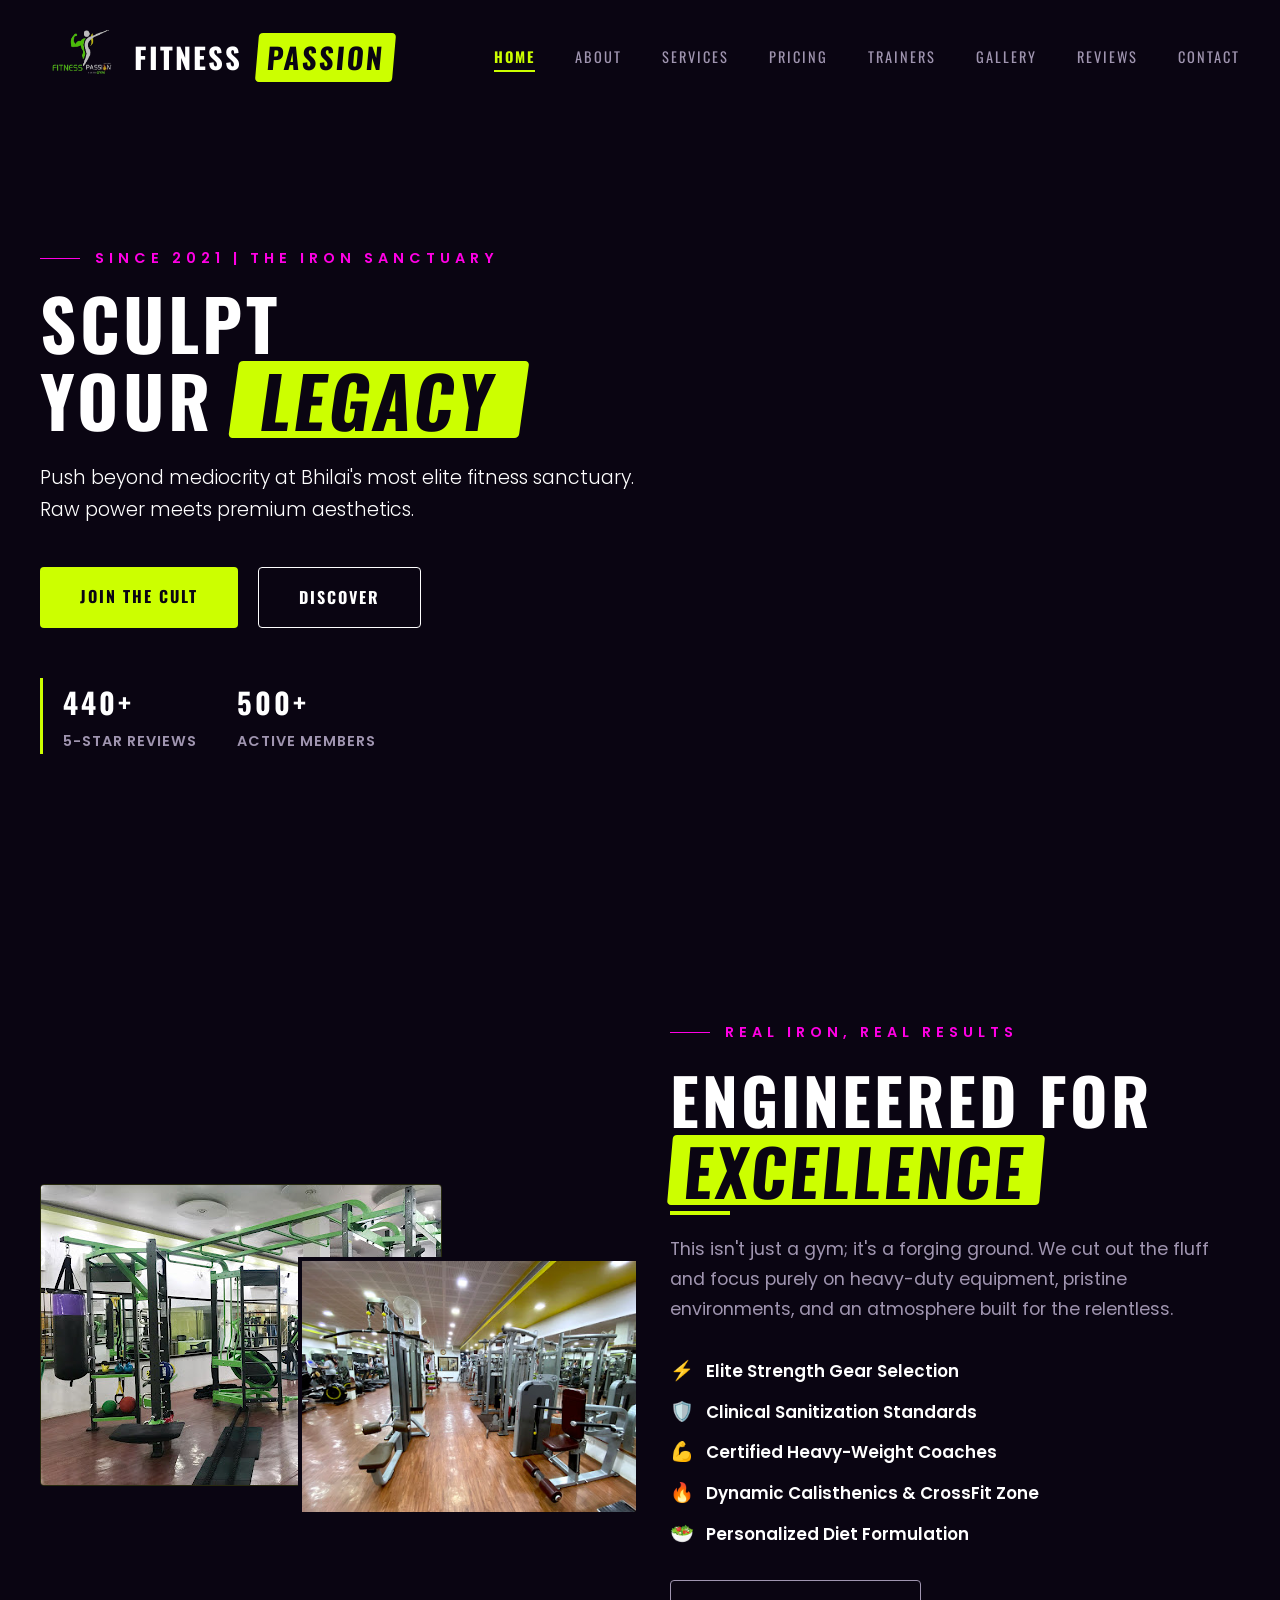
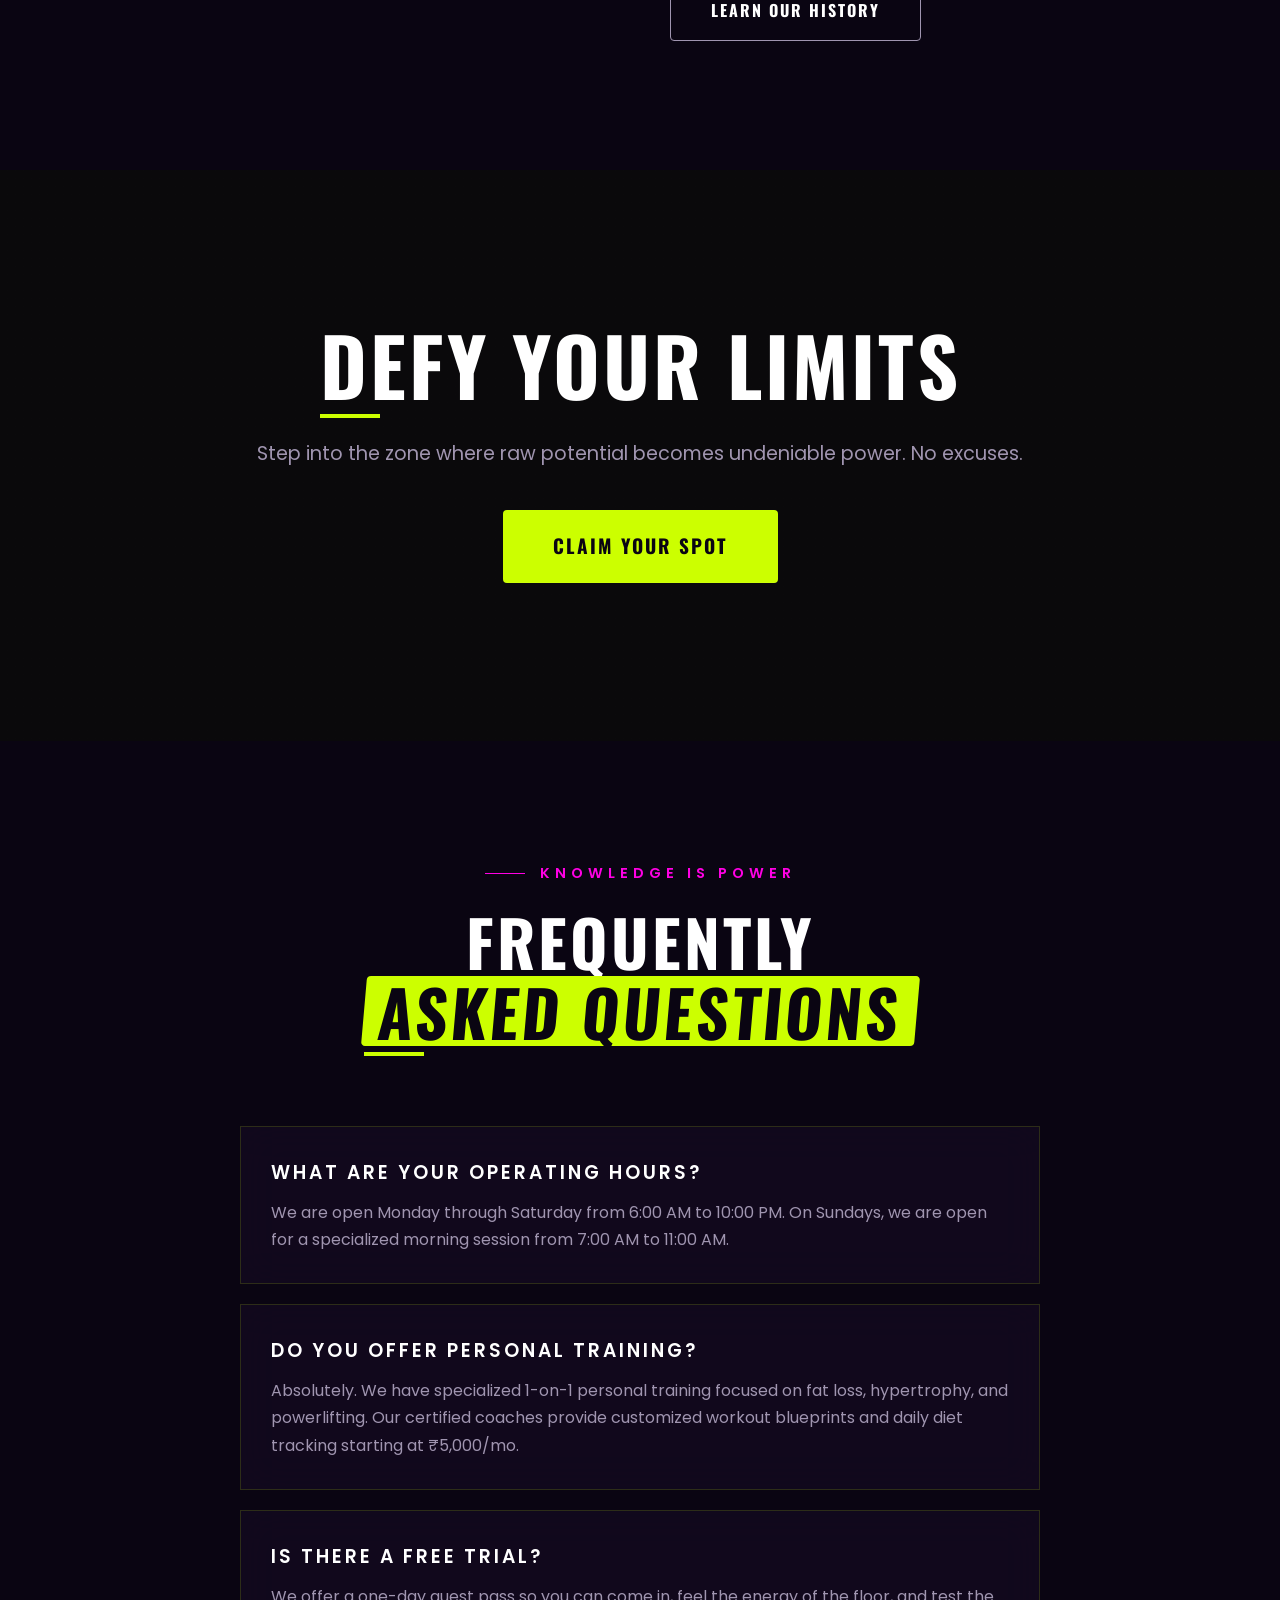
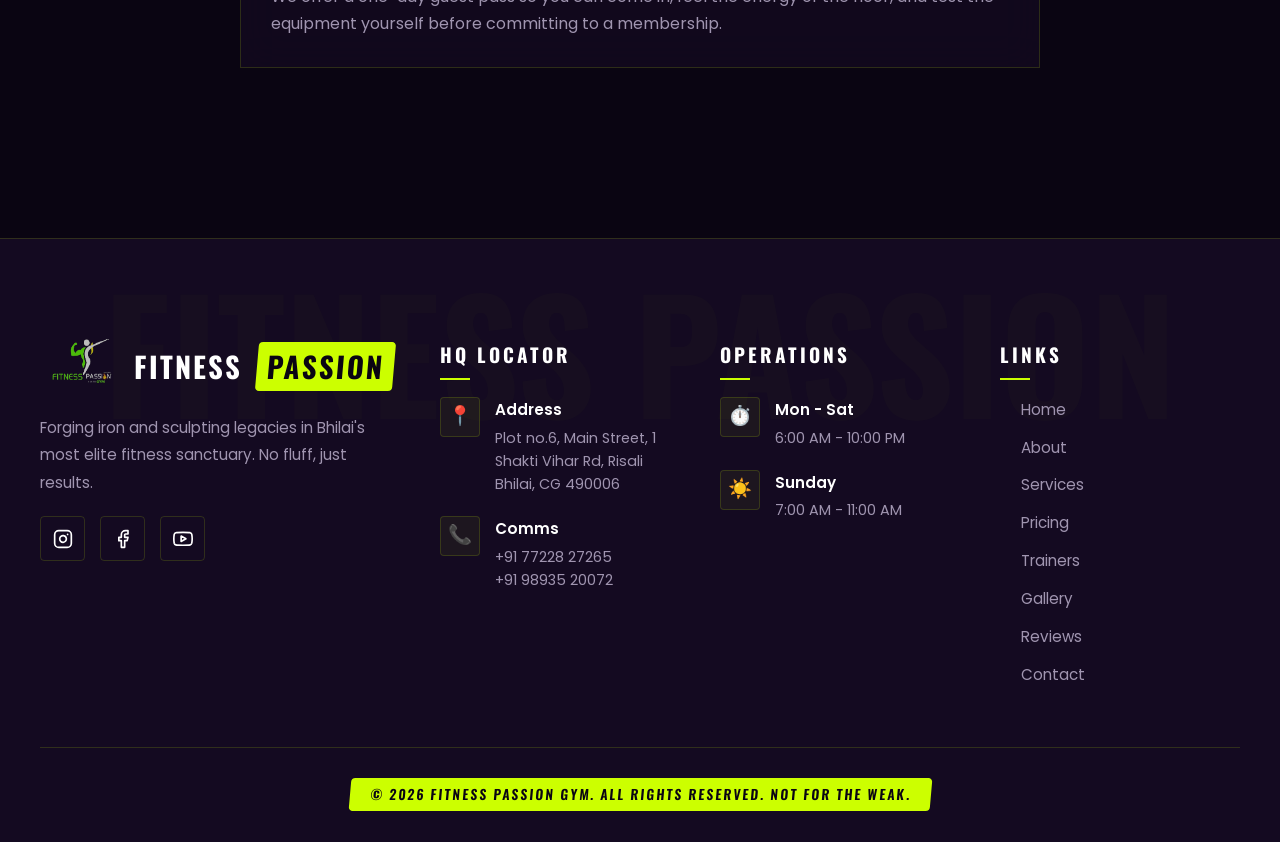
<file: index.html>
<!DOCTYPE html>
<html lang="en">

<head>
    <meta charset="UTF-8">
    <meta name="viewport" content="width=device-width, initial-scale=1.0">
    <title>Fitness Passion Gym | Best Dark Aesthetic Gym</title>
    <link rel="stylesheet" href="style.css?v=21">
    <link rel="icon" type="image/png" href="images/logo_gym_transparent.png">
</head>

<body>
    <div id="header-placeholder"></div>

    <section class="hero-section" style="overflow: hidden;">

        <div class="hero-overlay"
            style="background: linear-gradient(90deg, rgba(10,5,18,1) 0%, rgba(10,5,18,0.3) 100%);"></div>
        <div class="container hero-content" style="width: 100%; display: flex; justify-content: flex-start;">
            <div style="max-width: 650px; text-align: left;">
                <span class="section-subtitle">Since 2021 | The Iron Sanctuary</span>
                <h1 class="hero-title" style="transform: scale(1.1); transform-origin: left; margin-bottom: 30px;">
                    SCULPT <br> YOUR <span>LEGACY</span></h1>
                <p class="hero-text" style="color: var(--white); font-weight: 300;">Push beyond mediocrity at Bhilai's
                    most elite fitness sanctuary. Raw power meets premium aesthetics.</p>
                <div class="hero-btns">
                    <a href="pricing.html" class="btn btn-primary">JOIN THE CULT</a>
                    <a href="services.html" class="btn btn-outline"
                        style="color:white; border-color:white;">DISCOVER</a>
                </div>

                <div
                    style="margin-top: 50px; display: flex; gap: 40px; border-left: 3px solid var(--primary); padding-left: 20px;">
                    <div>
                        <h3 style="font-family: 'Oswald', sans-serif; margin-bottom: 2px; font-size: 1.8rem;">440+</h3>
                        <p
                            style="font-size: 0.9rem; color: var(--text-muted); text-transform: uppercase; font-weight: 600; letter-spacing: 1px;">
                            5-Star Reviews</p>
                    </div>
                    <div>
                        <h3 style="font-family: 'Oswald', sans-serif; margin-bottom: 2px; font-size: 1.8rem;">500+</h3>
                        <p
                            style="font-size: 0.9rem; color: var(--text-muted); text-transform: uppercase; font-weight: 600; letter-spacing: 1px;">
                            Active Members</p>
                    </div>
                </div>
            </div>
        </div>
    </section>

    <section class="section-padding">
        <div class="container">
            <div style="display: flex; flex-wrap: wrap; gap: 60px; align-items: center;">
                <div style="flex: 1; min-width: 300px; position: relative;" class="fade-up">
                    <img src="images/gmaps_all/unnamed (3).jpg" class="anim-float"
                        style="border-radius: 4px; border: 1px solid var(--glass-border); box-shadow: var(--glow);"
                        alt="Real Gym Setup">
                    <div class="anim-float"
                        style="position: absolute; bottom: -30px; right: -30px; width: 60%; border: 4px solid var(--secondary); z-index: 2; animation-delay: 2s;">
                        <img src="images/gmaps_all/unnamed (1).jpg" alt="Equipment Close up">
                    </div>
                </div>
                <div style="flex: 1; min-width: 300px;" class="fade-up" style="transition-delay: 0.2s;">
                    <span class="section-subtitle">Real Iron, Real Results</span>
                    <h2 class="section-title">ENGINEERED FOR <br> <span>EXCELLENCE</span></h2>
                    <p style="color: var(--text-muted); font-size: 1.1rem; margin-bottom: 30px;">This isn't just a gym;
                        it's a forging ground. We cut out the fluff and focus purely on heavy-duty equipment, pristine
                        environments, and an atmosphere built for the relentless.</p>

                    <div class="badge-container">
                        <span class="badge"><i>⚡</i> Elite Strength Gear Selection</span>
                        <span class="badge"><i>🛡️</i> Clinical Sanitization Standards</span>
                        <span class="badge"><i>💪</i> Certified Heavy-Weight Coaches</span>
                        <span class="badge"><i>🔥</i> Dynamic Calisthenics & CrossFit Zone</span>
                        <span class="badge"><i>🥗</i> Personalized Diet Formulation</span>
                    </div>

                    <a href="about.html" class="btn btn-outline">LEARN OUR HISTORY</a>
                </div>
            </div>
        </div>
    </section>

    <!-- Mid Section Call to Action -->
    <section class="cta-section"
        style="padding: 150px 0; background: linear-gradient(rgba(10, 10, 10, 0.9), rgba(10, 10, 10, 0.9)), url('images/gmaps_all/unnamed (2).jpg?w=1080&q=75') center/cover fixed;">
        <div class="container text-center fade-up">
            <h2 class="section-title" style="color: var(--white); font-size: 5rem; text-shadow: var(--glow);">DEFY YOUR
                LIMITS</h2>
            <p style="margin-bottom: 40px; font-size: 1.2rem; color: var(--text-muted);">Step into the zone where raw
                potential becomes undeniable power. No excuses.</p>
            <a href="contact.html" class="btn btn-primary" style="font-size: 1.2rem; padding: 20px 50px;">CLAIM YOUR
                SPOT</a>
        </div>
    </section>

    <!-- New FAQ Section Content -->
    <section class="section-padding">
        <div class="container">
            <div class="text-center fade-up">
                <span class="section-subtitle" style="justify-content: center;">Knowledge is Power</span>
                <h1 class="section-title">FREQUENTLY <br><span>ASKED QUESTIONS</span></h1>
            </div>

            <div style="max-width: 800px; margin: 50px auto; display: flex; flex-direction: column; gap: 20px;">
                <div class="glass-card fade-up" style="padding: 30px;">
                    <h3
                        style="color: var(--white); margin-bottom: 10px; font-family: 'Poppins', sans-serif; font-weight: 600;">
                        What are your operating hours?</h3>
                    <p style="color: var(--text-muted);">We are open Monday through Saturday from 6:00 AM to 10:00 PM.
                        On Sundays, we are open for a specialized morning session from 7:00 AM to 11:00 AM.</p>
                </div>

                <div class="glass-card fade-up" style="padding: 30px;">
                    <h3
                        style="color: var(--white); margin-bottom: 10px; font-family: 'Poppins', sans-serif; font-weight: 600;">
                        Do you offer Personal Training?</h3>
                    <p style="color: var(--text-muted);">Absolutely. We have specialized 1-on-1 personal training
                        focused on fat loss, hypertrophy, and powerlifting. Our certified coaches provide customized
                        workout blueprints and daily diet tracking starting at ₹5,000/mo.</p>
                </div>

                <div class="glass-card fade-up" style="padding: 30px;">
                    <h3
                        style="color: var(--white); margin-bottom: 10px; font-family: 'Poppins', sans-serif; font-weight: 600;">
                        Is there a free trial?</h3>
                    <p style="color: var(--text-muted);">We offer a one-day guest pass so you can come in, feel the
                        energy of the floor, and test the equipment yourself before committing to a membership.</p>
                </div>
            </div>
        </div>
    </section>

    <div id="footer-placeholder"></div>

    <button id="scroll-to-top" title="Return to Top"><i>↑</i></button>
    <script src="script.js"></script>
</body>

</html>
</file>
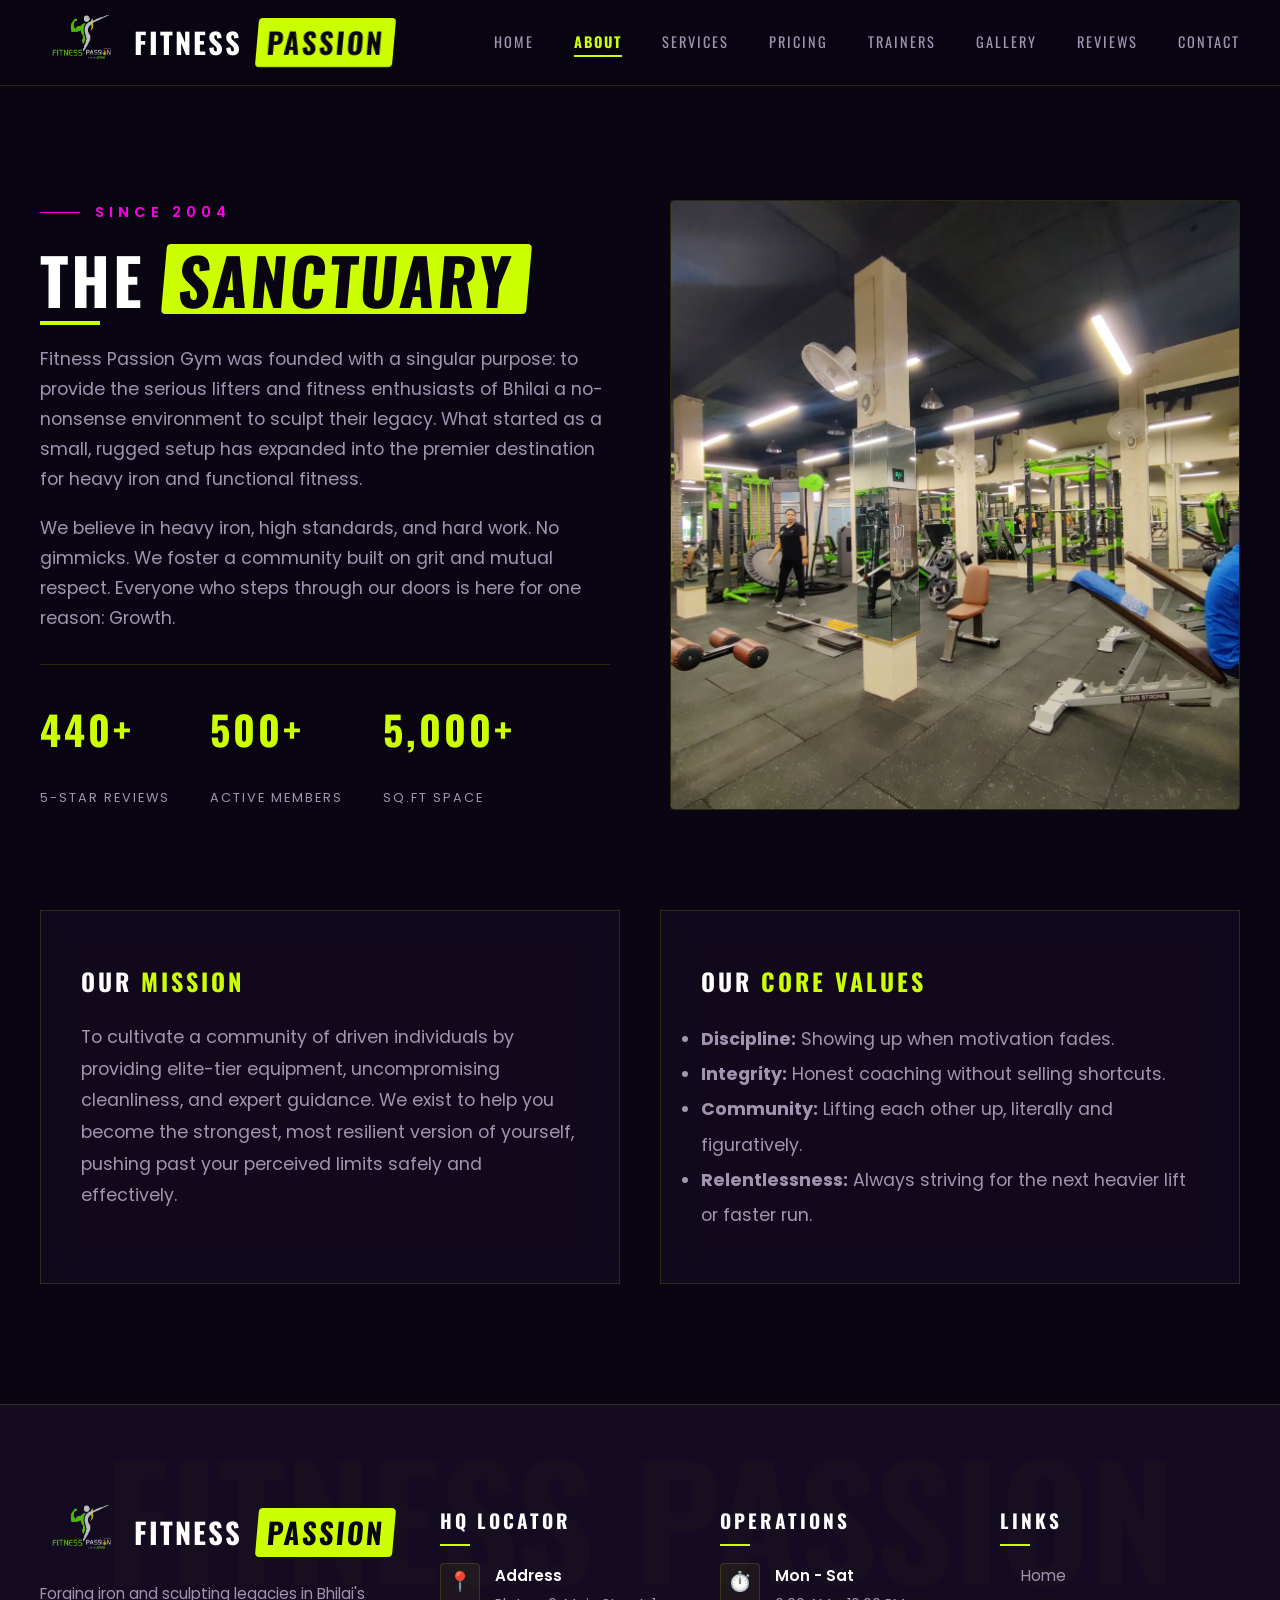
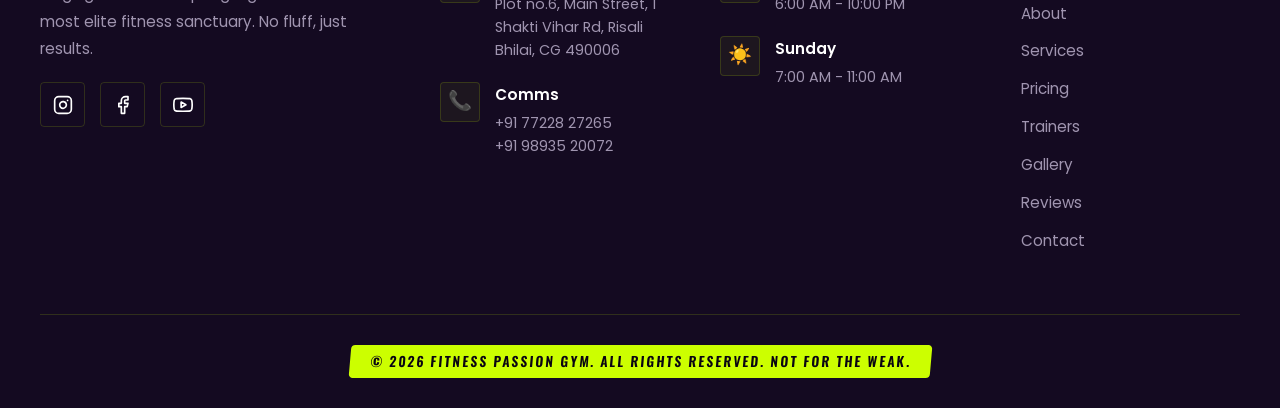
<file: about.html>
<!DOCTYPE html>
<html lang="en">
<head>
    <meta charset="UTF-8">
    <meta name="viewport" content="width=device-width, initial-scale=1.0">
    <title>About Us | Fitness Passion Gym</title>
    <link rel="stylesheet" href="style.css?v=21">
    <style>
        /* About Page Specific Styles */
        .about-hero-grid {
            display: flex;
            flex-wrap: wrap;
            gap: 60px;
            align-items: stretch;
        }
        .about-hero-text {
            flex: 1;
            min-width: 300px;
            display: flex;
            flex-direction: column;
            justify-content: center;
        }
        .about-hero-image {
            flex: 1;
            min-width: 300px;
            position: relative;
        }
        .about-hero-image img {
            width: 100%;
            height: 100%;
            object-fit: cover;
            border-radius: 4px;
            border: 1px solid var(--glass-border);
        }

        /* Stats Row */
        .stats-row {
            display: flex;
            gap: 40px;
            border-top: 1px solid var(--glass-border);
            padding-top: 30px;
        }
        .stat-number {
            color: var(--primary);
            font-size: 2.5rem;
            font-family: 'Oswald', sans-serif;
        }
        .stat-label {
            color: var(--text-muted);
            text-transform: uppercase;
            font-size: 0.8rem;
            letter-spacing: 2px;
        }

        /* Mission/Values Grid */
        .mission-grid {
            display: grid;
            grid-template-columns: 1fr 1fr;
            gap: 40px;
            margin-top: 100px;
        }

        /* Gym Floor Photo Grid */
        .gym-photo-grid {
            display: grid;
            grid-template-columns: repeat(3, 1fr);
            gap: 15px;
        }
        .gym-photo-grid .photo-item {
            position: relative;
            overflow: hidden;
            border-radius: 4px;
            border: 1px solid var(--glass-border);
            aspect-ratio: 4/3;
        }
        .gym-photo-grid .photo-item.wide {
            grid-column: span 2;
        }
        .gym-photo-grid .photo-item.tall {
            grid-row: span 2;
        }
        .gym-photo-grid .photo-item img {
            width: 100%;
            height: 100%;
            object-fit: cover;
            transition: transform 0.6s cubic-bezier(0.16, 1, 0.3, 1), filter 0.6s ease;
            filter: grayscale(30%);
        }
        .gym-photo-grid .photo-item:hover img {
            transform: scale(1.08);
            filter: grayscale(0%);
        }
        .gym-photo-grid .photo-item .photo-label {
            position: absolute;
            bottom: 0;
            left: 0;
            right: 0;
            padding: 20px 18px 14px;
            background: linear-gradient(transparent, rgba(0,0,0,0.85));
            color: var(--white);
            font-family: 'Oswald', sans-serif;
            font-size: 0.85rem;
            letter-spacing: 2px;
            text-transform: uppercase;
            opacity: 0;
            transform: translateY(10px);
            transition: all 0.4s ease;
        }
        .gym-photo-grid .photo-item:hover .photo-label {
            opacity: 1;
            transform: translateY(0);
        }

        /* Cardio Split Section */
        .cardio-split {
            display: flex;
            flex-wrap: wrap;
            gap: 50px;
            align-items: center;
        }
        .cardio-images {
            flex: 1.2;
            min-width: 300px;
            display: grid;
            grid-template-columns: 1fr 1fr;
            gap: 15px;
        }
        .cardio-images .cardio-img {
            border-radius: 4px;
            overflow: hidden;
            border: 1px solid var(--glass-border);
        }
        .cardio-images .cardio-img.full {
            grid-column: span 2;
        }
        .cardio-images .cardio-img img {
            width: 100%;
            height: 100%;
            object-fit: cover;
            transition: transform 0.6s ease;
        }
        .cardio-images .cardio-img:hover img {
            transform: scale(1.05);
        }
        .cardio-text {
            flex: 1;
            min-width: 280px;
        }

        /* Facilities Strip */
        .facilities-strip {
            display: grid;
            grid-template-columns: repeat(3, 1fr);
            gap: 20px;
        }
        .facility-card {
            position: relative;
            overflow: hidden;
            border-radius: 4px;
            border: 1px solid var(--glass-border);
            aspect-ratio: 3/4;
        }
        .facility-card img {
            width: 100%;
            height: 100%;
            object-fit: cover;
            transition: transform 0.6s ease;
        }
        .facility-card:hover img {
            transform: scale(1.06);
        }
        .facility-card .facility-info {
            position: absolute;
            bottom: 0;
            left: 0;
            right: 0;
            padding: 30px 20px 20px;
            background: linear-gradient(transparent, rgba(10, 5, 18, 0.95));
        }
        .facility-card .facility-info h4 {
            color: var(--primary);
            font-size: 1.1rem;
            margin-bottom: 5px;
        }
        .facility-card .facility-info p {
            color: var(--text-muted);
            font-size: 0.85rem;
        }

        /* Transformation Section */
        .transformations-grid {
            display: grid;
            grid-template-columns: repeat(3, 1fr);
            gap: 30px;
        }
        .transform-card {
            border-radius: 4px;
            overflow: hidden;
            border: 1px solid var(--glass-border);
            background: var(--glass);
            transition: var(--transition);
        }
        .transform-card:hover {
            transform: translateY(-8px);
            box-shadow: 0 20px 40px rgba(0,0,0,0.4);
            border-color: var(--primary);
        }
        .transform-card img {
            width: 100%;
            height: auto;
            display: block;
        }
        .transform-caption {
            padding: 20px;
            text-align: center;
        }
        .transform-caption h4 {
            color: var(--primary);
            font-size: 1rem;
            margin-bottom: 5px;
        }
        .transform-caption p {
            color: var(--text-muted);
            font-size: 0.85rem;
        }

        /* Exterior Banner */
        .exterior-banner {
            position: relative;
            width: 100%;
            max-height: 400px;
            overflow: hidden;
            border-radius: 4px;
            border: 1px solid var(--glass-border);
            margin-bottom: 60px;
        }
        .exterior-banner img {
            width: 100%;
            height: 400px;
            object-fit: cover;
            object-position: center 30%;
        }
        .exterior-banner .exterior-overlay {
            position: absolute;
            top: 0;
            left: 0;
            right: 0;
            bottom: 0;
            background: linear-gradient(90deg, rgba(10,5,18,0.8) 0%, transparent 60%);
            display: flex;
            align-items: center;
            padding-left: 60px;
        }
        .exterior-banner .exterior-overlay h3 {
            color: var(--white);
            font-size: 2rem;
            font-family: 'Oswald', sans-serif;
        }
        .exterior-banner .exterior-overlay h3 span {
            color: var(--primary);
        }

        /* Section Divider */
        .section-divider {
            width: 100%;
            height: 1px;
            background: linear-gradient(90deg, transparent, var(--glass-border), transparent);
            margin: 0;
        }

        /* Responsive */
        @media (max-width: 1024px) {
            .gym-photo-grid {
                grid-template-columns: repeat(2, 1fr);
            }
            .gym-photo-grid .photo-item.wide {
                grid-column: span 1;
            }
            .transformations-grid {
                grid-template-columns: 1fr 1fr;
            }
            .facilities-strip {
                grid-template-columns: 1fr 1fr;
            }
        }
        @media (max-width: 768px) {
            .about-hero-grid {
                flex-direction: column;
                gap: 40px;
            }
            .mission-grid {
                grid-template-columns: 1fr;
                margin-top: 60px;
            }
            .gym-photo-grid {
                grid-template-columns: 1fr;
            }
            .gym-photo-grid .photo-item.wide {
                grid-column: span 1;
            }
            .cardio-split {
                flex-direction: column;
            }
            .cardio-images {
                grid-template-columns: 1fr;
            }
            .cardio-images .cardio-img.full {
                grid-column: span 1;
            }
            .transformations-grid {
                grid-template-columns: 1fr;
            }
            .facilities-strip {
                grid-template-columns: 1fr;
            }
            .stats-row {
                flex-wrap: wrap;
                gap: 25px;
            }
            .exterior-banner .exterior-overlay {
                padding-left: 25px;
            }
        }
    </style>
    <link rel="icon" type="image/png" href="images/logo_gym_transparent.png">
</head>
<body>
    <div id="header-placeholder"></div>

    <!-- ========== HERO / INTRO ========== -->
    <section class="section-padding" style="margin-top: 80px;">
        <div class="container">

            <div class="about-hero-grid">
                <div class="about-hero-text fade-up">
                    <span class="section-subtitle">Since 2004</span>
                    <h1 class="section-title">THE <span>SANCTUARY</span></h1>
                    <p style="color: var(--text-muted); font-size: 1.1rem; margin-bottom: 20px;">Fitness Passion Gym was founded with a singular purpose: to provide the serious lifters and fitness enthusiasts of Bhilai a no-nonsense environment to sculpt their legacy. What started as a small, rugged setup has expanded into the premier destination for heavy iron and functional fitness.</p>
                    <p style="color: var(--text-muted); font-size: 1.1rem; margin-bottom: 30px;">We believe in heavy iron, high standards, and hard work. No gimmicks. We foster a community built on grit and mutual respect. Everyone who steps through our doors is here for one reason: Growth.</p>
                    <div class="stats-row">
                        <div>
                            <h2 class="stat-number">440+</h2>
                            <span class="stat-label">5-Star Reviews</span>
                        </div>
                        <div>
                            <h2 class="stat-number">500+</h2>
                            <span class="stat-label">Active Members</span>
                        </div>
                        <div>
                            <h2 class="stat-number">5,000+</h2>
                            <span class="stat-label">Sq.Ft Space</span>
                        </div>
                    </div>
                </div>
                
                <div class="about-hero-image fade-up">
                    <img src="images/gmaps_all/gym_photo_1.jpg" alt="Inside Fitness Passion Gym">
                </div>
            </div>

            <!-- Mission & Values -->
            <div class="mission-grid">
                <div class="glass-card fade-up">
                    <h2 style="margin-bottom: 20px; color: var(--white); font-family: 'Oswald', sans-serif;">OUR <span style="color: var(--primary);">MISSION</span></h2>
                    <p style="color: var(--text-muted); font-size: 1.1rem; line-height: 1.8;">To cultivate a community of driven individuals by providing elite-tier equipment, uncompromising cleanliness, and expert guidance. We exist to help you become the strongest, most resilient version of yourself, pushing past your perceived limits safely and effectively.</p>
                </div>
                
                <div class="glass-card fade-up" style="transition-delay: 0.1s;">
                    <h2 style="margin-bottom: 20px; color: var(--white); font-family: 'Oswald', sans-serif;">OUR <span style="color: var(--primary);">CORE VALUES</span></h2>
                    <ul style="color: var(--text-muted); font-size: 1.1rem; line-height: 2;">
                        <li><strong>Discipline:</strong> Showing up when motivation fades.</li>
                        <li><strong>Integrity:</strong> Honest coaching without selling shortcuts.</li>
                        <li><strong>Community:</strong> Lifting each other up, literally and figuratively.</li>
                        <li><strong>Relentlessness:</strong> Always striving for the next heavier lift or faster run.</li>
                    </ul>
                </div>
            </div>
        </div>
    </section>



    <div id="footer-placeholder"></div>

    <button id="scroll-to-top" title="Return to Top"><i>↑</i></button>
    <script src="script.js"></script>
</body>
</html>
</file>
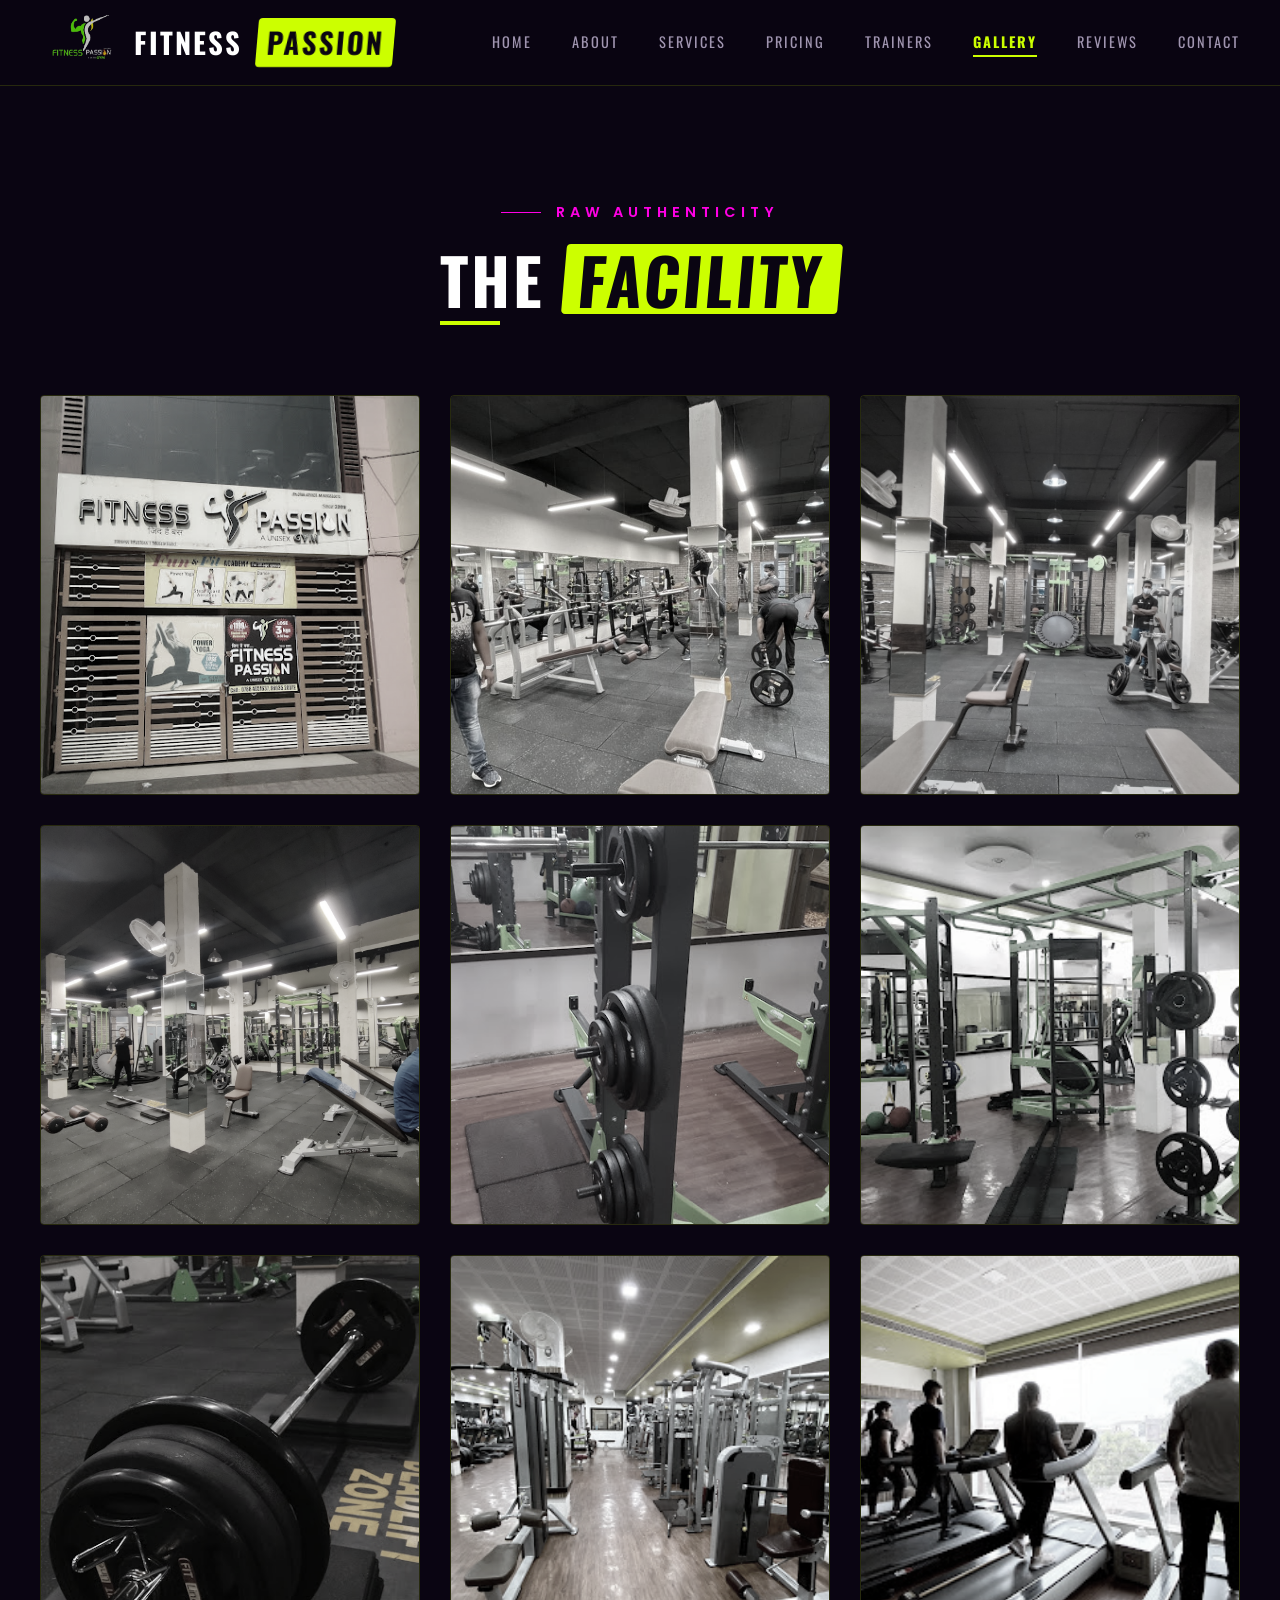
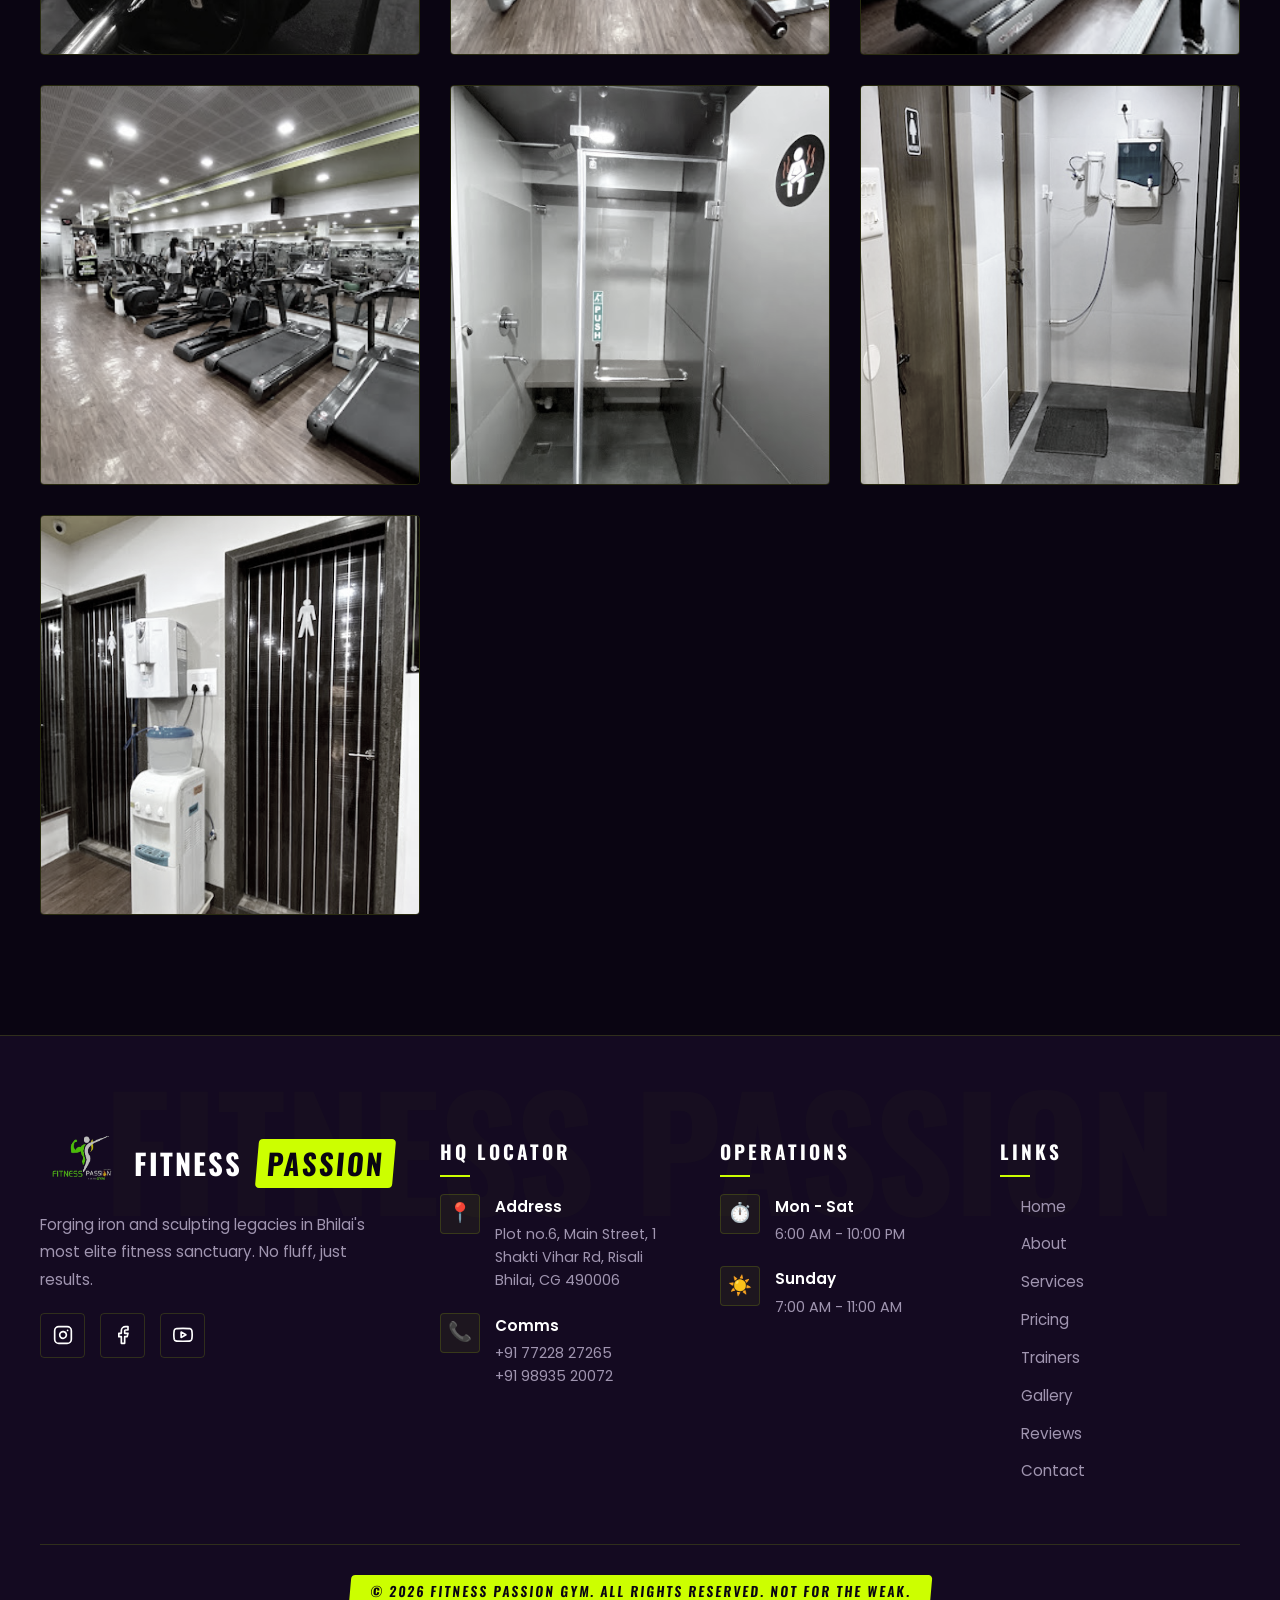
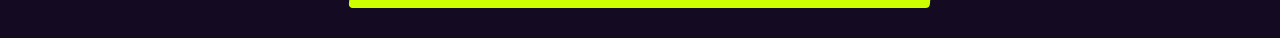
<file: gallery.html>
<!DOCTYPE html>
<html lang="en">
<head>
    <meta charset="UTF-8">
    <meta name="viewport" content="width=device-width, initial-scale=1.0">
    <title>Gallery | Fitness Passion Gym</title>
    <link rel="stylesheet" href="style.css?v=21">
    <style>
        .gallery-grid {
            display: grid;
            grid-template-columns: repeat(auto-fit, minmax(350px, 1fr));
            gap: 30px;
            margin-top: 50px;
        }
        .gallery-item {
            position: relative;
            overflow: hidden;
            border-radius: 4px;
            height: 400px;
            border: 1px solid var(--glass-border);
        }
        .gallery-item img {
            width: 100%;
            height: 100%;
            object-fit: cover;
            transition: transform 0.8s cubic-bezier(0.16, 1, 0.3, 1);
            filter: grayscale(80%);
        }
        .gallery-item:hover img, .gallery-item:hover video {
            transform: scale(1.1);
            filter: grayscale(0%);
        }
        .gallery-overlay h3 { position: absolute; bottom: 20px; left: 20px; background: rgba(0,0,0,0.8); padding: 10px 20px; font-family: 'Oswald', sans-serif; text-transform: uppercase; font-size: 1.2rem; }
    </style>
    <link rel="icon" type="image/png" href="images/logo_gym_transparent.png">
</head>
<body>
    <div id="header-placeholder"></div>

    <section class="section-padding" style="margin-top: 80px;">
        <div class="container text-center">
            <span class="section-subtitle" style="justify-content: center;">Raw Authenticity</span>
            <h1 class="section-title">THE <span>FACILITY</span></h1>
            
            <div class="gallery-grid">
                <div class="gallery-item fade-up">
                    <img src="images/gmaps_all/unnamed (2).jpg" alt="Gym Exterior">
                    <div class="gallery-overlay">
                        <span style="color: white; font-weight: bold; font-family: 'Oswald', sans-serif; font-size: 1.2rem; transform: skew(-5deg);">GYM EXTERIOR</span>
                    </div>
                </div>
                <div class="gallery-item fade-up">
                    <img src="images/gmaps_all/raw_map_13.jpg" alt="Main Training Floor">
                    <div class="gallery-overlay">
                        <span style="color: white; font-weight: bold; font-family: 'Oswald', sans-serif; font-size: 1.2rem; transform: skew(-5deg);">TRAINING FLOOR</span>
                    </div>
                </div>
                <div class="gallery-item fade-up">
                    <img src="images/gmaps_all/raw_map_14.jpg" alt="Trainers on the Gym Floor">
                    <div class="gallery-overlay">
                        <span style="color: white; font-weight: bold; font-family: 'Oswald', sans-serif; font-size: 1.2rem; transform: skew(-5deg);">TRAINING IN PROGRESS</span>
                    </div>
                </div>
                <div class="gallery-item fade-up">
                    <img src="images/gmaps_all/gym_photo_1.jpg" alt="Gym Floor Wide View">
                    <div class="gallery-overlay">
                        <span style="color: white; font-weight: bold; font-family: 'Oswald', sans-serif; font-size: 1.2rem; transform: skew(-5deg);">GYM FLOOR</span>
                    </div>
                </div>
                <div class="gallery-item fade-up">
                    <img src="images/gmaps_all/unnamed.jpg" alt="Squat Rack">
                    <div class="gallery-overlay">
                        <span style="color: white; font-weight: bold; font-family: 'Oswald', sans-serif; font-size: 1.2rem; transform: skew(-5deg);">SQUAT RACK</span>
                    </div>
                </div>
                <div class="gallery-item fade-up">
                    <img src="images/gmaps_all/unnamed (3).jpg" alt="Functional Training Rig">
                    <div class="gallery-overlay">
                        <span style="color: white; font-weight: bold; font-family: 'Oswald', sans-serif; font-size: 1.2rem; transform: skew(-5deg);">FUNCTIONAL RIG</span>
                    </div>
                </div>
                <div class="gallery-item fade-up">
                    <img src="images/gmaps_all/unnamed (8).jpg" alt="Deadlift Zone">
                    <div class="gallery-overlay">
                        <span style="color: white; font-weight: bold; font-family: 'Oswald', sans-serif; font-size: 1.2rem; transform: skew(-5deg);">DEADLIFT ZONE</span>
                    </div>
                </div>
                <div class="gallery-item fade-up">
                    <img src="images/gmaps_all/unnamed (1).jpg" alt="Machine Arsenal">
                    <div class="gallery-overlay">
                        <span style="color: white; font-weight: bold; font-family: 'Oswald', sans-serif; font-size: 1.2rem; transform: skew(-5deg);">MACHINE ARSENAL</span>
                    </div>
                </div>
                <div class="gallery-item fade-up">
                    <img src="images/gmaps_all/unnamed (4).jpg" alt="Treadmills - Cardio Zone">
                    <div class="gallery-overlay">
                        <span style="color: white; font-weight: bold; font-family: 'Oswald', sans-serif; font-size: 1.2rem; transform: skew(-5deg);">CARDIO ZONE</span>
                    </div>
                </div>
                <div class="gallery-item fade-up">
                    <img src="images/gmaps_all/unnamed (5).jpg" alt="Cardio Machines">
                    <div class="gallery-overlay">
                        <span style="color: white; font-weight: bold; font-family: 'Oswald', sans-serif; font-size: 1.2rem; transform: skew(-5deg);">CARDIO MACHINES</span>
                    </div>
                </div>
                <div class="gallery-item fade-up">
                    <img src="images/gmaps_all/unnamed (6).jpg" alt="Steam Room">
                    <div class="gallery-overlay">
                        <span style="color: white; font-weight: bold; font-family: 'Oswald', sans-serif; font-size: 1.2rem; transform: skew(-5deg);">STEAM ROOM</span>
                    </div>
                </div>
                <div class="gallery-item fade-up">
                    <img src="images/gmaps_all/unnamed (7).jpg" alt="Changing Rooms">
                    <div class="gallery-overlay">
                        <span style="color: white; font-weight: bold; font-family: 'Oswald', sans-serif; font-size: 1.2rem; transform: skew(-5deg);">CHANGING ROOMS</span>
                    </div>
                </div>
                <div class="gallery-item fade-up">
                    <img src="images/gmaps_all/unnamed (9).jpg" alt="Hydration Station">
                    <div class="gallery-overlay">
                        <span style="color: white; font-weight: bold; font-family: 'Oswald', sans-serif; font-size: 1.2rem; transform: skew(-5deg);">HYDRATION STATION</span>
                    </div>
                </div>
            </div>
        </div>
    </section>

    <div id="footer-placeholder"></div>

    <button id="scroll-to-top" title="Return to Top"><i>↑</i></button>
    <script src="script.js"></script>
</body>
</html>
</file>
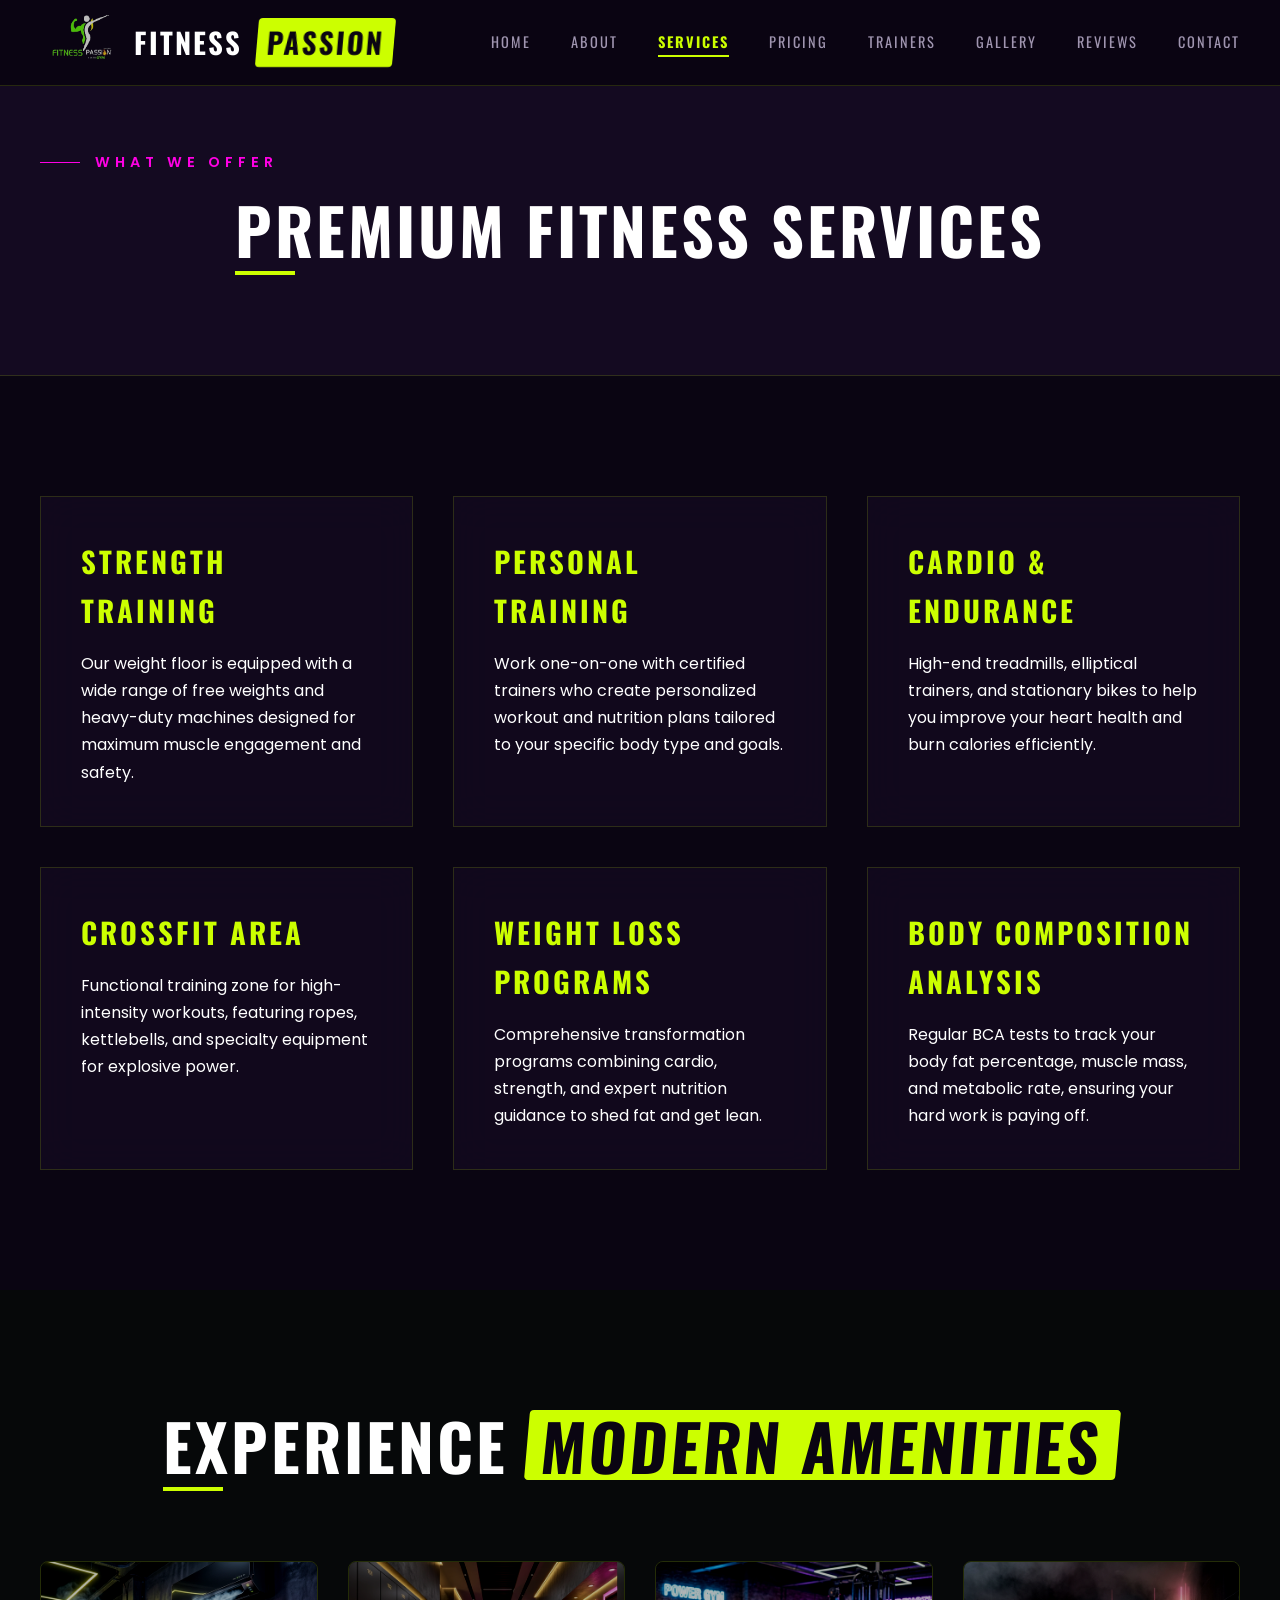
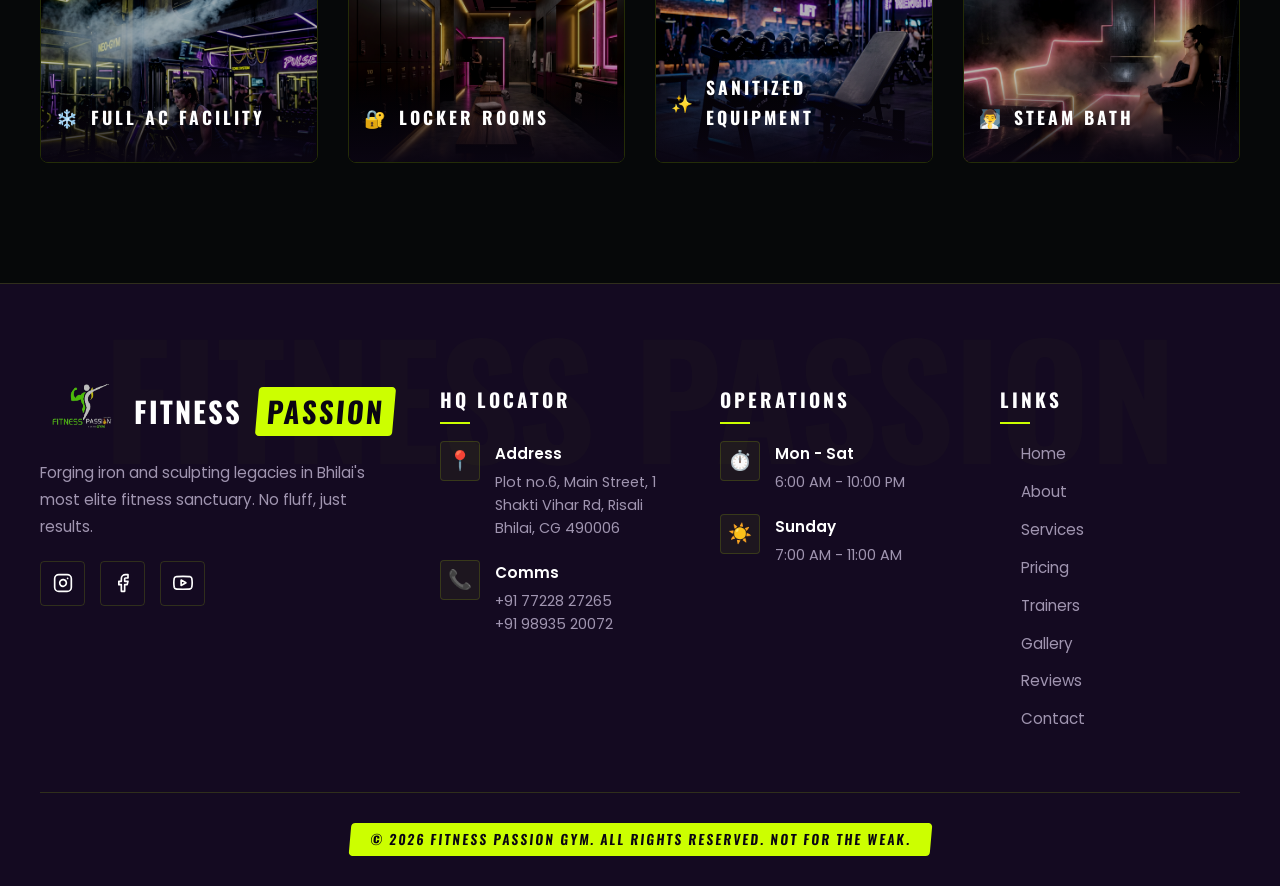
<file: services.html>
<!DOCTYPE html>
<html lang="en">
<head>
    <meta charset="UTF-8">
    <meta name="viewport" content="width=device-width, initial-scale=1.0">
    <title>Our Services | Fitness Passion Gym</title>
    <link rel="stylesheet" href="style.css?v=21">
    <link rel="icon" type="image/png" href="images/logo_gym_transparent.png">
</head>
<body>
    <div id="header-placeholder"></div>

    <section class="page-header">
        <div class="container">
            <span class="section-subtitle">What We Offer</span>
            <h1 class="section-title">Premium Fitness Services</h1>
        </div>
    </section>

    <section class="section-padding">
        <div class="container">
            <div class="services-detailed-grid">
                <div class="glass-card service-card">
                    <h3>Strength Training</h3>
                    <p>Our weight floor is equipped with a wide range of free weights and heavy-duty machines designed for maximum muscle engagement and safety.</p>
                </div>
                <div class="glass-card service-card">
                    <h3>Personal Training</h3>
                    <p>Work one-on-one with certified trainers who create personalized workout and nutrition plans tailored to your specific body type and goals.</p>
                </div>
                <div class="glass-card service-card">
                    <h3>Cardio &amp; Endurance</h3>
                    <p>High-end treadmills, elliptical trainers, and stationary bikes to help you improve your heart health and burn calories efficiently.</p>
                </div>
                <div class="glass-card service-card">
                    <h3>CrossFit Area</h3>
                    <p>Functional training zone for high-intensity workouts, featuring ropes, kettlebells, and specialty equipment for explosive power.</p>
                </div>
                <div class="glass-card service-card">
                    <h3>Weight Loss Programs</h3>
                    <p>Comprehensive transformation programs combining cardio, strength, and expert nutrition guidance to shed fat and get lean.</p>
                </div>
                <div class="glass-card service-card">
                    <h3>Body Composition Analysis</h3>
                    <p>Regular BCA tests to track your body fat percentage, muscle mass, and metabolic rate, ensuring your hard work is paying off.</p>
                </div>
            </div>
        </div>
    </section>

    <!-- Highlight Facility -->
    <section class="section-padding bg-dark">
        <div class="container text-center fade-up">
            <h2 class="section-title">Experience <span>Modern Amenities</span></h2>
            
            <div class="amenity-grid">
                <div class="amenity-card">
                    <img src="images/ac.png" alt="Full AC Facility">
                    <div class="amenity-info">
                        <h4><i>❄️</i> Full AC Facility</h4>
                    </div>
                </div>
                <div class="amenity-card">
                    <img src="images/lockers.png" alt="Locker Rooms">
                    <div class="amenity-info">
                        <h4><i>🔐</i> Locker Rooms</h4>
                    </div>
                </div>
                <div class="amenity-card">
                    <img src="images/sanitized.png" alt="Sanitized Equipment">
                    <div class="amenity-info">
                        <h4><i>✨</i> Sanitized Equipment</h4>
                    </div>
                </div>
                <div class="amenity-card">
                    <img src="images/steam.png" alt="Steam Bath">
                    <div class="amenity-info">
                        <h4><i>🧖‍♂️</i> Steam Bath</h4>
                    </div>
                </div>
            </div>
        </div>
    </section>

    <div id="footer-placeholder"></div>

    <button id="scroll-to-top" title="Return to Top"><i>↑</i></button>
    <script src="script.js"></script>
</body>
</html>
</file>
<file: style.css>
@import url('https://fonts.googleapis.com/css2?family=Oswald:wght@500;700&family=Poppins:wght@300;400;600;800&display=swap');

:root {
    /* High Contrast Cyberpunk/Athletic Palette (Opposite Colors) */
    --primary: #CCFF00; /* Neon Yellow/Green */
    --primary-variant: #AEE000;
    --secondary: #0A0512; /* Deep Dark Violet/Black */
    --surface: #140A21; /* Elevated Surface */
    --surface-light: #1F1033;
    --accent: #FF00E4; /* Neon Magenta/Pink */
    --text-main: #FFFFFF;
    --text-muted: #A095B0;
    --white: #FFFFFF;
    --transition: all 0.4s cubic-bezier(0.16, 1, 0.3, 1);
    
    /* Complex Gradients */
    --glow: drop-shadow(0 0 15px rgba(204, 255, 0, 0.4));
    --glass: rgba(20, 10, 33, 0.7);
    --glass-border: rgba(204, 255, 0, 0.15);
}

* {
    margin: 0;
    padding: 0;
    box-sizing: border-box;
}

html {
    scroll-behavior: smooth;
    background-color: var(--secondary);
}

body {
    font-family: 'Poppins', sans-serif;
    background-color: var(--secondary);
    color: var(--text-main);
    line-height: 1.7;
    overflow-x: hidden;
    position: relative;
}

/* Subtle background noise texture for premium feel */
body::before {
    content: "";
    position: fixed;
    top: 0;
    left: 0;
    width: 100vw;
    height: 100vh;
    background: url('https://www.transparenttextures.com/patterns/stardust.png');
    opacity: 0.2;
    pointer-events: none;
    z-index: 9999;
}

h1, h2, h3, h4, .brand-font {
    font-family: 'Oswald', sans-serif;
    text-transform: uppercase;
    letter-spacing: 3px;
    margin-bottom: 0.5em;
}

a {
    text-decoration: none;
    color: inherit;
    transition: var(--transition);
}

img {
    max-width: 100%;
    display: block;
    height: auto;
}

/* Base Utility Classes */
.container {
    max-width: 1400px;
    margin: 0 auto;
    padding: 0 40px;
}

.section-padding {
    padding: 120px 0;
    position: relative;
}

.text-center { text-align: center; }

/* Premium Buttons */
.btn {
    display: inline-block;
    padding: 16px 40px;
    border-radius: 4px; /* Sharp corners for modern look */
    font-family: 'Oswald', sans-serif;
    font-weight: 700;
    font-size: 1rem;
    letter-spacing: 2px;
    cursor: pointer;
    transition: var(--transition);
    border: none;
    text-align: center;
    position: relative;
    overflow: hidden;
    z-index: 1;
}

.btn::after {
    content: '';
    position: absolute;
    bottom: 0;
    left: 0;
    width: 100%;
    height: 100%;
    background-color: rgba(255, 255, 255, 0.1);
    transform: translateY(100%);
    transition: var(--transition);
    z-index: -1;
}

.btn:hover::after {
    transform: translateY(0);
}

.btn-primary {
    background-color: var(--primary);
    color: var(--secondary);
}

.btn-primary:hover {
    box-shadow: 0 10px 30px rgba(255, 46, 0, 0.4);
    transform: translateY(-2px);
}

.btn-outline {
    background: transparent;
    border: 1px solid var(--text-muted);
    color: var(--white);
}

.btn-outline:hover {
    border-color: var(--primary);
    color: var(--primary);
    background: rgba(255, 46, 0, 0.05);
}

.section-title {
    font-size: 4rem;
    line-height: 1.1;
    margin-bottom: 30px;
    font-weight: 800;
    position: relative;
    display: inline-block;
}

.section-title::after {
    content: '';
    position: absolute;
    left: 0;
    bottom: -10px;
    width: 60px;
    height: 4px;
    background: var(--primary);
}

.section-title span {
    background-color: var(--primary);
    color: var(--secondary);
    padding: 0 15px;
    display: inline-block;
    transform: skew(-5deg);
    border-radius: 4px;
}

.section-subtitle {
    color: var(--accent);
    display: block;
    margin-bottom: 20px;
    font-weight: 600;
    font-size: 0.9rem;
    letter-spacing: 5px;
    text-transform: uppercase;
    display: flex;
    align-items: center;
    gap: 15px;
}

.section-subtitle::before {
    content: '';
    display: block;
    width: 40px;
    height: 1px;
    background-color: var(--accent);
}

/* Glass Card */
.glass-card {
    background: var(--glass);
    backdrop-filter: blur(20px);
    -webkit-backdrop-filter: blur(20px);
    border: 1px solid var(--glass-border);
    padding: 50px 40px;
    transition: var(--transition);
    position: relative;
    overflow: hidden;
}

.glass-card::before {
    content: '';
    position: absolute;
    top: 0;
    left: 0;
    width: 4px;
    height: 0;
    background: var(--primary);
    transition: var(--transition);
}

.glass-card:hover::before {
    height: 100%;
}

.glass-card:hover {
    transform: translateY(-10px);
    background: var(--surface-light);
    box-shadow: 0 20px 40px rgba(0, 0, 0, 0.5);
}

/* Navbar */
header {
    position: fixed;
    top: 0;
    left: 0;
    width: 100%;
    z-index: 1000;
    padding: 30px 0;
    transition: var(--transition);
    border-bottom: 1px solid transparent;
}

header.scrolled {
    background: rgba(10, 5, 18, 0.95);
    backdrop-filter: blur(15px);
    -webkit-backdrop-filter: blur(15px);
    padding: 15px 0;
    border-bottom: 1px solid var(--glass-border);
}

.nav {
    display: flex;
    align-items: center;
    justify-content: space-between;
    width: 100%;
}

.logo {
    display: flex;
    align-items: center;
    font-weight: 800;
    font-size: 1.8rem;
    color: var(--white);
    letter-spacing: 2px;
    font-family: 'Oswald', sans-serif;
    flex-shrink: 0;
}

.logo span {
    background-color: var(--primary);
    color: var(--secondary);
    padding: 0 10px;
    margin-left: 5px;
    border-radius: 4px;
    transform: skew(-5deg);
}

.nav-links {
    display: flex;
    gap: 40px;
    list-style: none;
    margin-left: auto;
    z-index: 1001; /* Ensure nav links are above other elements on mobile */
}

.nav-links a {
    font-family: 'Oswald', sans-serif;
    text-transform: uppercase;
    font-size: 0.9rem;
    letter-spacing: 2px;
    position: relative;
    padding-bottom: 5px;
    color: var(--text-muted);
}

.nav-links a::after {
    content: '';
    position: absolute;
    bottom: 0;
    left: 0;
    width: 0;
    height: 2px;
    background: var(--primary);
    transition: var(--transition);
}

.nav-links a:hover::after, .nav-links a.active::after {
    width: 100%;
}

.nav-links a:hover, .nav-links a.active {
    color: var(--white);
}

.mobile-menu-btn {
    display: none;
    font-size: 1.8rem;
    cursor: pointer;
    color: var(--white);
}

/* Footer Redesign */
footer {
    background: var(--surface);
    padding: 100px 0 30px;
    position: relative;
    border-top: 1px solid var(--glass-border);
}

footer::before {
    content: 'FITNESS PASSION';
    position: absolute;
    top: -20px;
    left: 50%;
    transform: translateX(-50%);
    font-family: 'Oswald', sans-serif;
    font-size: 12vw;
    font-weight: 800;
    color: rgba(204, 255, 0, 0.02);
    white-space: nowrap;
    pointer-events: none;
}

.footer-grid {
    display: grid;
    grid-template-columns: 1.5fr 1fr 1fr 1fr;
    gap: 40px;
    margin-bottom: 60px;
    position: relative;
    z-index: 10;
}

.footer-brand { padding-right: 20px; }

.social-links {
    display: flex;
    gap: 15px;
}

.social-icon {
    width: 45px;
    height: 45px;
    border: 1px solid var(--glass-border);
    border-radius: 4px;
    display: flex;
    justify-content: center;
    align-items: center;
    color: var(--white);
    font-family: 'Oswald', sans-serif;
    font-size: 1.1rem;
    transition: var(--transition);
}

.social-icon:hover {
    background: var(--primary);
    color: var(--secondary);
    border-color: var(--primary);
    transform: translateY(-5px);
    box-shadow: var(--glow);
}

.footer-title {
    margin-bottom: 25px;
    font-size: 1.2rem;
    color: var(--white);
    position: relative;
    display: inline-block;
}

.footer-title::after {
    content: '';
    position: absolute;
    bottom: -8px;
    left: 0;
    width: 30px;
    height: 2px;
    background: var(--primary);
}

.footer-contact-list {
    list-style: none;
    display: flex;
    flex-direction: column;
    gap: 20px;
}

.footer-contact-list li {
    display: flex;
    gap: 15px;
    align-items: flex-start;
}

.icon-box {
    width: 40px;
    height: 40px;
    background: rgba(204, 255, 0, 0.05);
    border: 1px solid rgba(204, 255, 0, 0.15);
    border-radius: 4px;
    display: flex;
    justify-content: center;
    align-items: center;
    font-size: 1.2rem;
    flex-shrink: 0;
}

.footer-contact-list strong {
    color: var(--white);
    display: block;
    margin-bottom: 4px;
    font-size: 0.95rem;
    font-weight: 600;
}

.footer-contact-list p {
    color: var(--text-muted);
    font-size: 0.9rem;
    line-height: 1.6;
}

.footer-links-styled {
    list-style: none;
    display: flex;
    flex-direction: column;
    gap: 12px;
}

.footer-links-styled a {
    color: var(--text-muted);
    font-size: 0.95rem;
    display: flex;
    align-items: center;
    gap: 10px;
    transition: var(--transition);
}

.footer-links-styled a::before {
    content: '❯';
    color: var(--primary);
    font-size: 0.8rem;
    opacity: 0;
    transform: translateX(-10px);
    transition: var(--transition);
}

.footer-links-styled a:hover {
    color: var(--white);
    padding-left: 5px;
}

.footer-links-styled a:hover::before {
    opacity: 1;
    transform: translateX(0);
}

.footer-bottom {
    padding-top: 30px;
    border-top: 1px solid var(--glass-border);
    display: flex;
    justify-content: center;
    align-items: center;
    text-align: center;
}

.copyright {
    background-color: var(--primary);
    color: var(--secondary);
    font-size: 0.85rem;
    letter-spacing: 2px;
    font-family: 'Oswald', sans-serif;
    padding: 5px 20px;
    display: inline-block;
    border-radius: 4px;
    transform: skew(-5deg);
    font-weight: 600;
}

/* Responsive Main */
@media (max-width: 1024px) {
    .section-title { font-size: 3rem; }
    .footer-grid { grid-template-columns: 1fr 1fr; }
}

@media (max-width: 768px) {
    .nav-links { display: none; }
    .mobile-menu-btn { display: block; z-index: 1002; }
    .section-title { font-size: 2rem; }
    .footer-grid { grid-template-columns: 1fr; gap: 40px; }
    .container { padding: 0 15px; }

    /* Mobile nav active state */
    .nav-links.mobile-active {
        display: flex !important;
        flex-direction: column;
        position: absolute;
        top: 70px;
        left: 0;
        width: 100%;
        background: rgba(10, 5, 18, 0.98);
        backdrop-filter: blur(15px);
        -webkit-backdrop-filter: blur(15px);
        padding: 20px;
        gap: 15px;
        z-index: 1001;
        border-bottom: 1px solid var(--glass-border);
        box-shadow: 0 10px 30px rgba(0, 0, 0, 0.5);
    }

    .nav-links.mobile-active li {
        text-align: center;
    }

    /* Contact page responsive overrides */
    .contact-container, .contact-grid {
        grid-template-columns: 1fr !important;
        gap: 30px;
    }

    .map-container {
        height: 250px;
    }

    .logo {
        font-size: 1.3rem;
    }

    .logo img {
        height: 35px !important;
    }

    /* Hero section mobile fixes */
    .hero-section {
        height: auto;
        min-height: 100vh;
        padding: 100px 0 60px;
    }

    .hero-title {
        transform: none !important;
        font-size: 3rem !important;
        line-height: 1.1;
    }

    .hero-text {
        font-size: 0.95rem !important;
    }

    .hero-btns {
        flex-wrap: wrap;
    }

    .hero-btns .btn {
        padding: 12px 25px;
        font-size: 0.85rem;
    }

    /* CTA section mobile */
    .cta-section .section-title {
        font-size: 2.5rem !important;
    }

    .cta-section {
        padding: 80px 0 !important;
    }

    /* Prevent overflow */
    body {
        overflow-x: hidden;
    }

    /* Fix image overlaps */
    .anim-float[style*="position: absolute"] {
        position: relative !important;
        bottom: auto !important;
        right: auto !important;
        width: 100% !important;
        margin-top: 15px;
    }

    .glass-card {
        padding: 20px;
    }
}

/* Hero Section */
.hero-section {
    height: 100vh;
    background: url('https://images.unsplash.com/photo-1540497077202-7c8a3999166f?ixlib=rb-1.2.1&auto=format&fit=crop&w=1350&q=80') center/cover no-repeat;
    display: flex;
    align-items: center;
    position: relative;
}

.hero-overlay {
    position: absolute;
    top: 0;
    left: 0;
    width: 100%;
    height: 100%;
    background: linear-gradient(90deg, rgba(11, 12, 16, 0.9) 0%, rgba(11, 12, 16, 0.4) 100%);
}

.hero-content {
    position: relative;
    z-index: 10;
    padding-top: 100px; /* Clears fixed header */
}

.hero-title {
    font-size: 4rem;
    font-weight: 900;
    line-height: 1.1;
    margin-bottom: 20px;
}

.hero-title span {
    background-color: var(--primary);
    color: var(--secondary);
    padding: 0 25px;
    display: inline-block;
    transform: skew(-8deg);
    border-radius: 4px;
}

.hero-text {
    font-size: 1.2rem;
    max-width: 600px;
    margin-bottom: 40px;
    color: var(--text-muted);
}

.hero-btns {
    display: flex;
    gap: 20px;
}

/* Highlights Grid */
.highlights-grid {
    display: grid;
    grid-template-columns: repeat(auto-fit, minmax(300px, 1fr));
    gap: 30px;
}

.highlight-icon {
    font-size: 3rem;
    margin-bottom: 20px;
}

.bg-dark {
    background-color: hsl(210, 20%, 3%);
}

/* CTA Section */
.cta-section {
    padding: 100px 0;
    background: linear-gradient(rgba(230, 57, 70, 0.8), rgba(230, 57, 70, 0.8)), url('https://images.unsplash.com/photo-1534438327276-14e5300c3a48?ixlib=rb-1.2.1&auto=format&fit=crop&w=1350&q=80') center/cover;
    background-attachment: fixed;
    color: white;
}

/* Testimonials */
.testimonials-grid {
    display: grid;
    grid-template-columns: repeat(auto-fit, minmax(400px, 1fr));
    gap: 30px;
}

.rating {
    color: var(--accent);
    margin-bottom: 15px;
}

.reviewer {
    margin-top: 20px;
    color: var(--primary);
    font-weight: 700;
}

/* Navigation Active State */
.nav-links a.active {
    color: var(--primary);
    font-weight: 700;
}

/* Page Header (Internal Pages) */
.page-header {
    padding: 150px 0 80px;
    background: var(--surface);
    text-align: center;
    border-bottom: 1px solid var(--glass-border);
}

/* Services Grid */
.services-detailed-grid {
    display: grid;
    grid-template-columns: repeat(auto-fit, minmax(350px, 1fr));
    gap: 40px;
}

.service-card {
    padding: 40px;
}

.service-card h3 {
    color: var(--primary);
    margin-bottom: 15px;
    font-size: 1.8rem;
}

/* Pricing Section */
.pricing-grid {
    display: grid;
    grid-template-columns: repeat(auto-fit, minmax(300px, 1fr));
    gap: 30px;
}

.pricing-card {
    text-align: center;
    position: relative;
    overflow: hidden;
}

.pricing-card.popular {
    border-color: var(--primary);
    transform: scale(1.05);
}

.popular-badge {
    position: absolute;
    top: 20px;
    right: -30px;
    background: var(--primary);
    color: white;
    padding: 5px 40px;
    transform: rotate(45deg);
    font-size: 0.8rem;
    font-weight: 700;
}

.price {
    font-size: 3rem;
    font-weight: 900;
    margin: 20px 0;
    color: var(--primary);
}

.price span {
    font-size: 1rem;
    color: var(--text-muted);
}

.pricing-features {
    margin: 30px 0;
}

.pricing-features li {
    margin-bottom: 10px;
}

/* Trainers Grid */
.trainers-grid {
    display: grid;
    grid-template-columns: repeat(auto-fit, minmax(280px, 1fr));
    gap: 30px;
}

.trainer-card {
    padding: 0;
    overflow: hidden;
}

.trainer-img {
    height: 350px;
    background-color: var(--surface);
    background-size: cover;
    background-position: center;
}

.trainer-info {
    padding: 30px;
    text-align: center;
}

.trainer-info h3 {
    color: var(--primary);
    margin-bottom: 5px;
}

/* Scroll To Top Button */
#scroll-to-top {
    position: fixed;
    bottom: 30px;
    right: 30px;
    width: 60px;
    height: 60px;
    background: var(--surface);
    color: var(--primary);
    border: 2px solid var(--primary);
    border-radius: 4px;
    font-size: 1.8rem;
    cursor: pointer;
    display: flex;
    justify-content: center;
    align-items: center;
    opacity: 0;
    visibility: hidden;
    transition: var(--transition);
    z-index: 1000;
    transform: skew(-5deg) translateY(20px);
}

#scroll-to-top.visible {
    opacity: 1;
    visibility: visible;
    transform: skew(-5deg) translateY(0);
}

#scroll-to-top:hover {
    background: var(--primary);
    color: var(--secondary);
    transform: skew(-5deg) translateY(-5px);
    box-shadow: var(--glow);
}

.trainer-specialty {
    color: var(--accent);
    font-weight: 700;
    margin-bottom: 15px;
    display: block;
}

/* Gallery Grid */
.gallery-grid {
    display: grid;
    grid-template-columns: repeat(auto-fill, minmax(300px, 1fr));
    gap: 20px;
}

.gallery-item {
    height: 300px;
    border-radius: 15px;
    overflow: hidden;
    position: relative;
    cursor: pointer;
}

.gallery-item img {
    width: 100%;
    height: 100%;
    object-fit: cover;
    transition: var(--transition);
}

.gallery-item:hover img {
    transform: scale(1.1);
}

.gallery-overlay {
    position: absolute;
    top: 0;
    left: 0;
    width: 100%;
    height: 100%;
    background: rgba(230, 57, 70, 0.5);
    display: flex;
    justify-content: center;
    align-items: center;
    opacity: 0;
    transition: var(--transition);
}

.gallery-item:hover .gallery-overlay {
    opacity: 1;
}

/* Badges / Icon Lists */
.badge-container {
    display: flex;
    flex-direction: column;
    gap: 8px;
    margin-bottom: 30px;
}

.badge {
    background: transparent;
    border: none;
    padding: 0;
    color: var(--white);
    font-size: 1.05rem;
    font-weight: 600;
    display: inline-flex;
    align-items: center;
    gap: 12px;
    transition: var(--transition);
}

.badge i {
    color: var(--primary);
    font-style: normal;
    font-size: 1.2rem;
}

.badge:hover {
    transform: translateX(5px);
    color: var(--primary);
}

/* Amenity Image Grid */
.amenity-grid {
    display: grid;
    grid-template-columns: repeat(auto-fit, minmax(220px, 1fr));
    gap: 30px;
    margin-top: 50px;
}

.amenity-card {
    position: relative;
    border-radius: 8px;
    overflow: hidden;
    border: 1px solid var(--glass-border);
    transition: var(--transition);
}

.amenity-card img {
    width: 100%;
    height: 200px;
    object-fit: cover;
    filter: brightness(0.7) contrast(1.1);
    transition: var(--transition);
}

.amenity-card:hover img {
    transform: scale(1.05);
    filter: brightness(0.9) contrast(1.2);
}

.amenity-info {
    position: absolute;
    bottom: 0;
    left: 0;
    width: 100%;
    padding: 20px 15px;
    background: linear-gradient(to top, rgba(10,5,18,0.95), transparent);
    text-align: left;
}

.amenity-info h4 {
    color: var(--white);
    font-size: 1.1rem;
    font-family: 'Oswald', sans-serif;
    display: flex;
    align-items: center;
    gap: 10px;
}

.amenity-info i {
    color: var(--primary);
    font-style: normal;
}

.amenity-card:hover {
    border-color: var(--primary);
    box-shadow: 0 5px 20px rgba(204, 255, 0, 0.15);
}

/* Contact Section */
.contact-container,
.contact-grid {
    display: grid;
    grid-template-columns: 1fr 1fr;
    gap: 50px;
    align-items: start;
}

.contact-form {
    display: flex;
    flex-direction: column;
    gap: 20px;
}

.form-group {
    display: flex;
    flex-direction: column;
    gap: 8px;
}

.form-group label {
    font-size: 0.9rem;
    color: var(--text-muted);
}

.form-group input, 
.form-group textarea {
    padding: 12px 15px;
    background: var(--surface);
    border: 1px solid var(--glass-border);
    border-radius: 10px;
    color: var(--white);
    font-family: inherit;
    outline: none;
    transition: var(--transition);
}

.form-group input:focus, 
.form-group textarea:focus {
    border-color: var(--primary);
}

.contact-info-list {
    margin-top: 30px;
}

.contact-info-item {
    display: flex;
    gap: 15px;
    margin-bottom: 20px;
}

.info-icon {
    color: var(--primary);
    font-size: 1.2rem;
}

.map-container {
    margin-top: 50px;
    height: 400px;
    border-radius: 20px;
    overflow: hidden;
    border: 1px solid var(--glass-border);
}

.map-container iframe {
    width: 100%;
    height: 100%;
    border: none;
}

@media (max-width: 768px) {
    .contact-container, .contact-grid {
        grid-template-columns: 1fr;
    }
}

/* Animations */
.fade-up {
    opacity: 0;
    transform: translateY(30px);
    transition: opacity 0.8s ease-out, transform 0.8s ease-out;
}

.fade-up.visible {
    opacity: 1;
    transform: translateY(0);
}

/* Image Animations */
@keyframes kenBurns {
    0% { transform: scale(1); }
    100% { transform: scale(1.15); }
}

@keyframes floatImg {
    0% { transform: translateY(0); }
    50% { transform: translateY(-15px); }
    100% { transform: translateY(0); }
}

.anim-zoom {
    animation: kenBurns 20s infinite alternate linear;
}

.anim-float {
    animation: floatImg 6s infinite ease-in-out;
}
</file>
